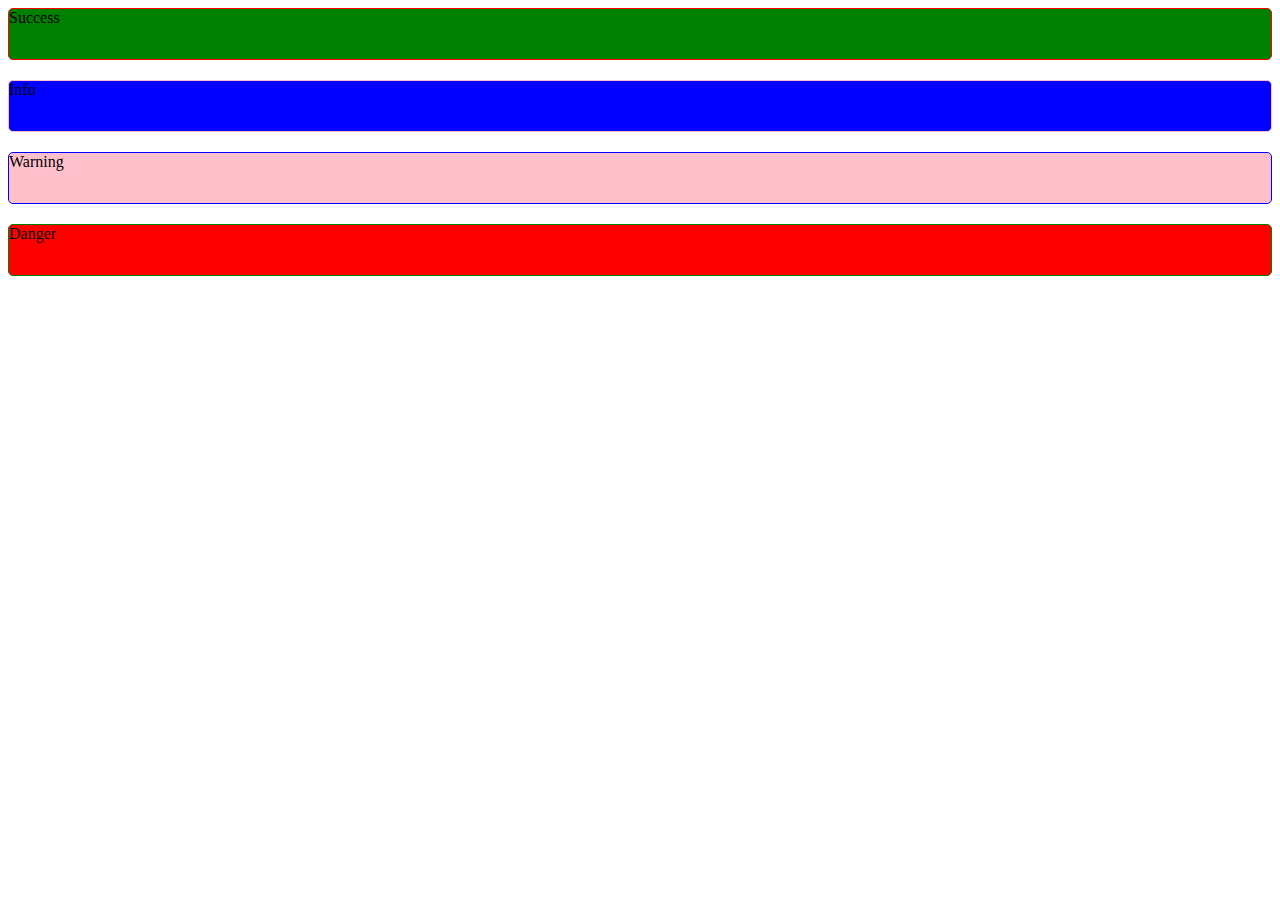
<file: demo1/index.html>
<!DOCTYPE html>
<html lang="en">
  <head>
    <meta charset="UTF-8" />
    <meta name="viewport" content="width=device-width, initial-scale=1.0" />
    <meta http-equiv="X-UA-Compatible" content="ie=edge" />
    <link rel="stylesheet" href="./stylesheets/demo1.css">
    <title>提示框</title>
  </head>
  <body>
    <div class="alert alert-success">Success</div>
    <div class="alert alert-info">Info</div>
    <div class="alert alert-warning">Warning</div>
    <div class="alert alert-danger">Danger</div>
  </body>
</html>
</file>
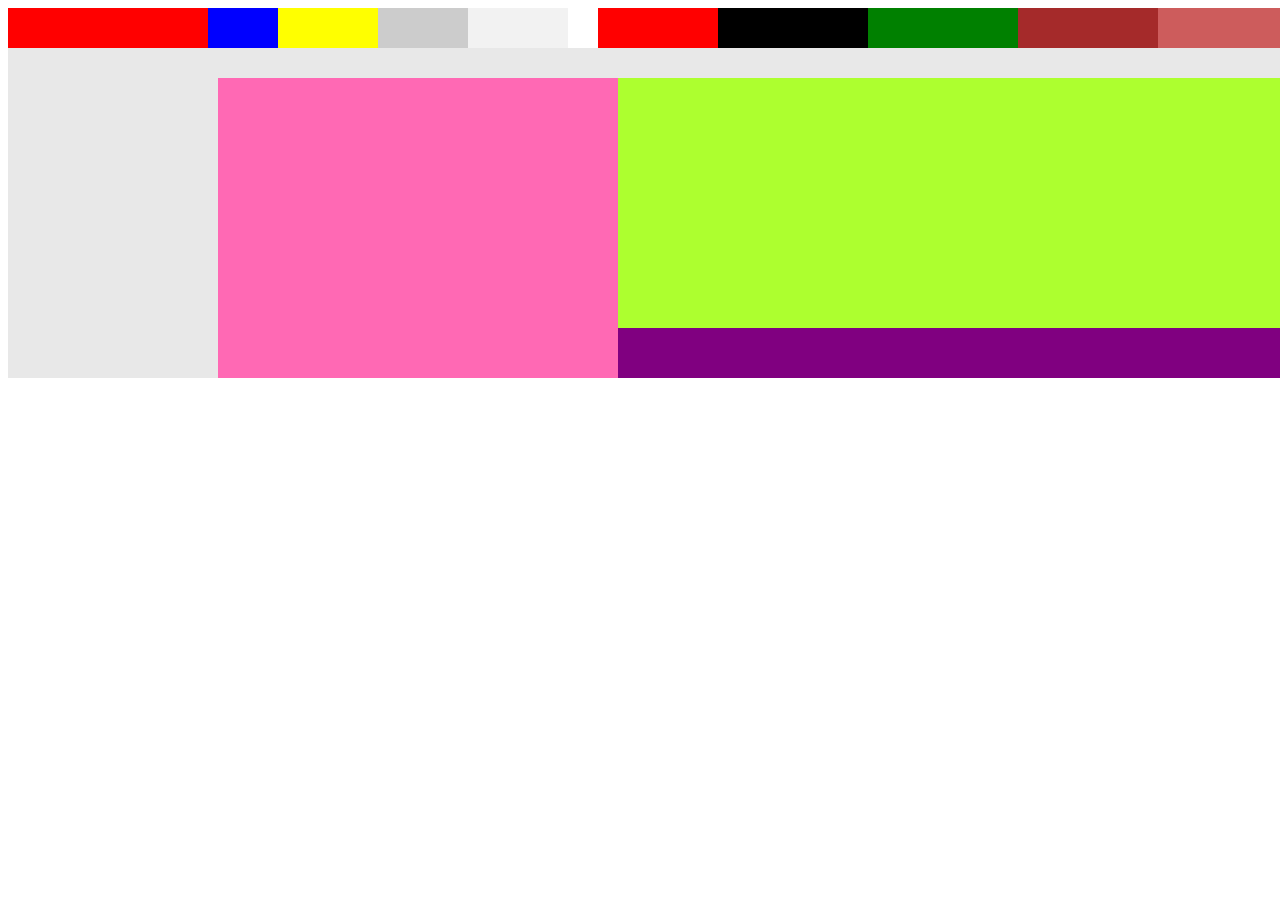
<file: div.html>
<!DOCTYPE html>
<html lang="en">
<head>
    <meta charset="UTF-8"/>
    <meta
            name="viewport"
            content="width=device-width, user-scalable=no, initial-scale=1.0, maximum-scale=1.0, minimum-scale=1.0"
    />
    <meta http-equiv="X-UA-Compatible" content="ie=edge"/>
    <title>div float</title>
    <style>
        body {
            width: 1820px;
        }

        .box div {
            height: 40px;
            float: left;
        }

        .box .r-box {
            float: right;
        }
    </style>
</head>
<body>
<div class="box">
    <div style=" width:200px; background-color:red"></div>
    <div style=" width:70px; background-color:blue"></div>
    <div style=" width:100px; background-color:yellow"></div>
    <div style=" width:90px; background-color:#ccc"></div>
    <div style=" width:100px; background-color:#f2f2f2"></div>
    <div style=" width:30px; background-color:#fff"></div>
    <div style=" width:120px; background-color:red"></div>
    <div style=" width:150px; background-color:black"></div>
    <div style=" width:150px; background-color:green"></div>
    <div style=" width:140px; background-color:brown"></div>
    <div style=" width:240px; background-color:indianred"></div>
    <div style=" width:180px; background-color:skyblue"></div>
    <div style=" width:250px; background-color:sandybrown"></div>
    <div style="width: 1820px;height:30px;background-color:#e8e8e8"></div>

    <div style="width: 1610px;">
        <div style=" width:210px; height:300px; background-color:#e8e8e8"></div>
        <div style=" width:400px; height:300px; background-color:hotpink"></div>
        <div style=" width:1000px; height:250px; background-color:greenyellow"></div>
        <div style=" width:1000px; height:50px; background-color:purple"></div>
    </div>
    <div style=" width:210px; height:300px; background-color:#e8e8e8;"></div>

</div>
</body>
</html>
</file>
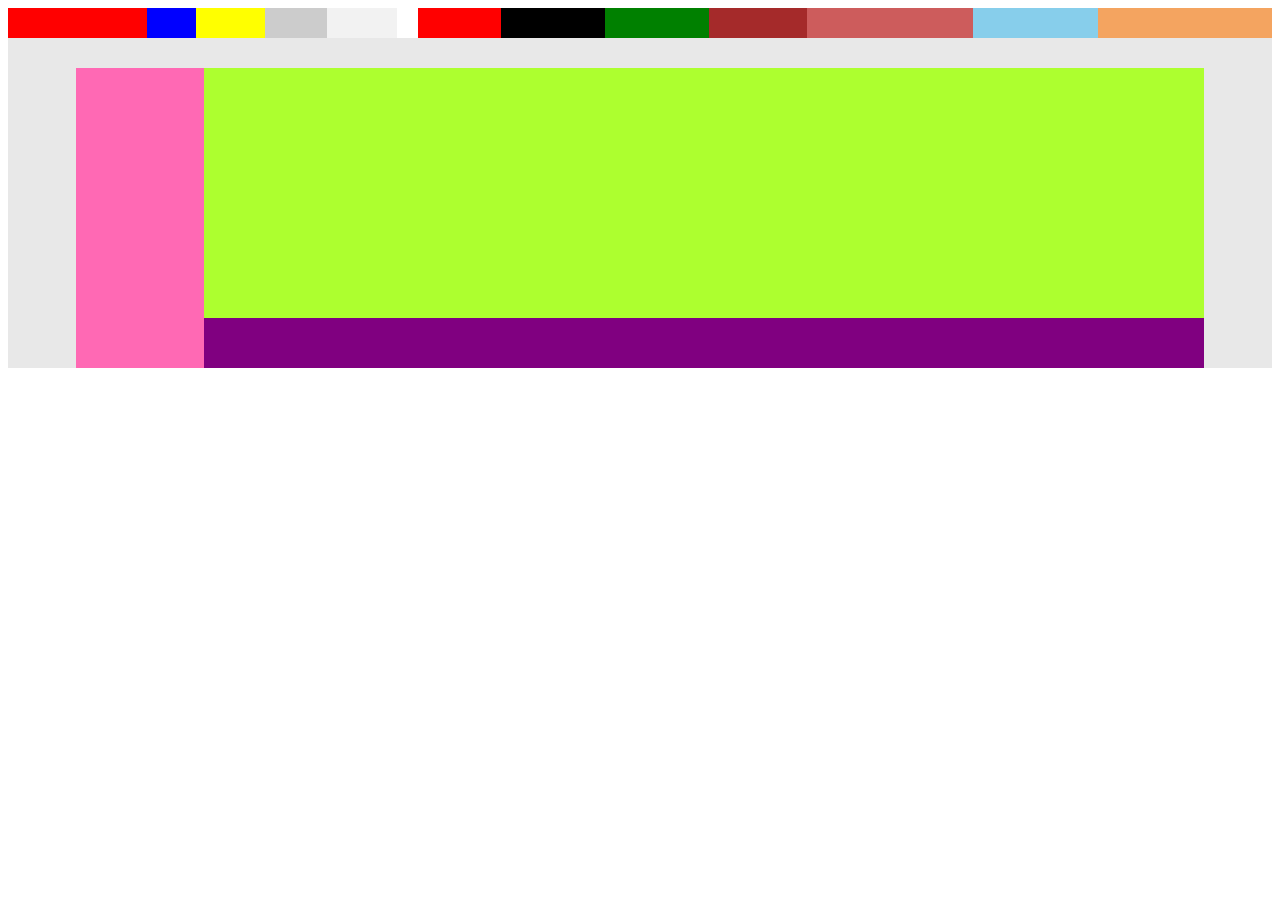
<file: flex.html>
<!DOCTYPE html>
<html lang="en">
<head>
    <meta charset="UTF-8">
    <title>flex</title>
    <style>
        .box1 {
            display: flex;
        }

        .box2 {
            display: flex;
        }

        .box3 {
            display: flex;
        }

        .box {
            margin: auto auto;
        }
    </style>
</head>
<body>
<div class="box">
    <div class="box1">
        <div style=" height:30px;width:200px;background-color:red"></div>
        <div style=" height:30px;width:70px;background-color:blue"></div>
        <div style=" height:30px;width:100px;background-color:yellow"></div>
        <div style=" height:30px;width:90px;background-color:#ccc"></div>
        <div style=" height:30px;width:100px;background-color:#f2f2f2"></div>
        <div style=" height:30px;width:30px;background-color:#fff"></div>
        <div style=" height:30px;width:120px;background-color:red"></div>
        <div style=" height:30px;width:150px;background-color:black"></div>
        <div style=" height:30px;width:150px;background-color:green"></div>
        <div style=" height:30px;width:140px;background-color:brown"></div>
        <div style=" height:30px;width:240px;background-color:indianred"></div>
        <div style=" height:30px;width:180px;background-color:skyblue"></div>
        <div style=" height:30px;width:250px;background-color:sandybrown"></div>
    </div>
    <div class="box3">
        <div style=" width:1820px; height:30px; background-color:#e8e8e8"></div>
    </div>
    <div class="box2">
        <div style=" width:210px; height:300px; background-color:#e8e8e8"></div>
        <div style=" width:400px; height:300px; background-color:hotpink"></div>
        <div style="position: relative">
            <div style=" width:1000px; height:250px; background-color:greenyellow"></div>
            <div style=" position:absolute;bottom:0px;left:0px; width:1000px; height:50px; background-color:purple"></div>
        </div>
        <div style=" width:210px; height:300px; background-color:#e8e8e8;"></div>
    </div>
</div>

</body>
</html>
</file>
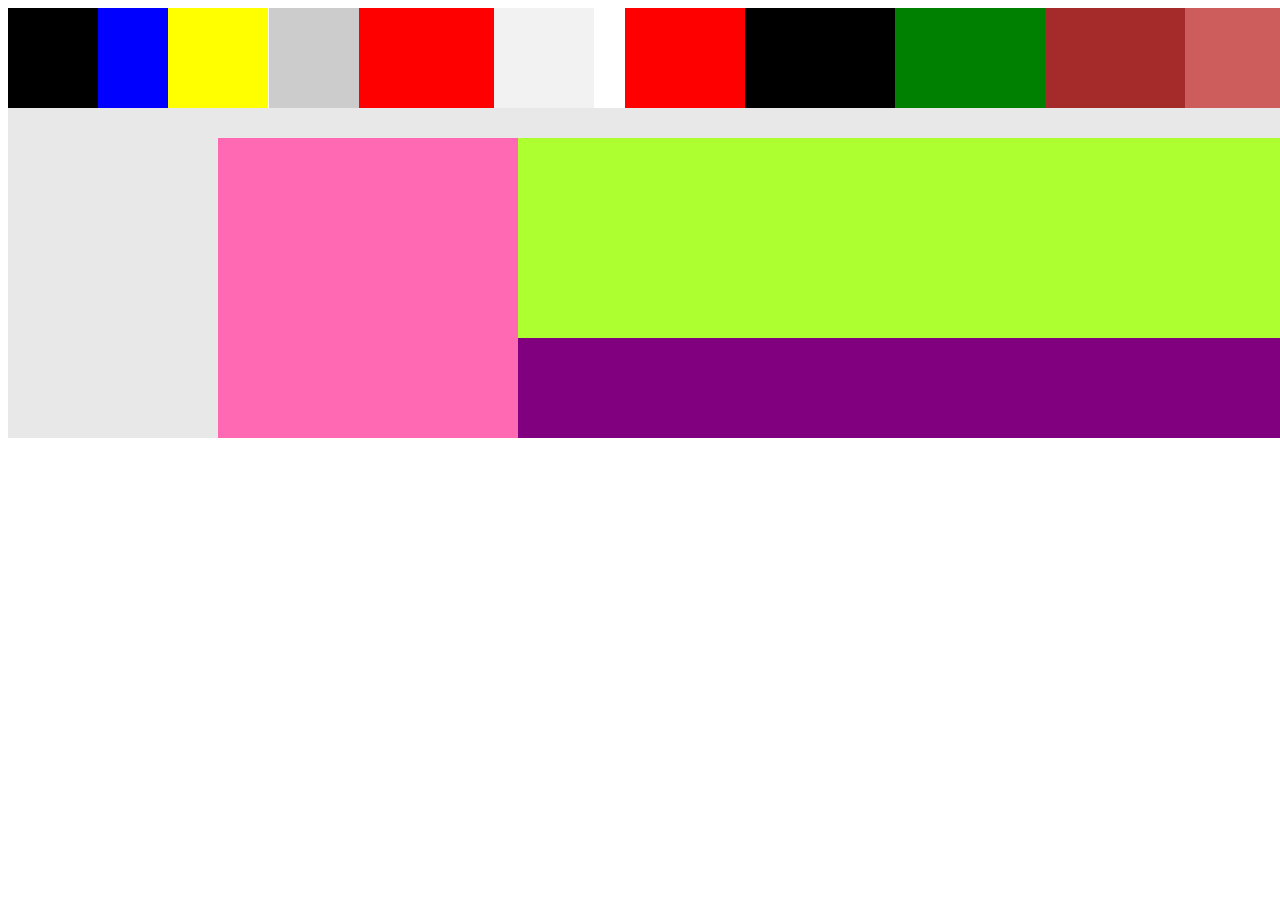
<file: position.html>
<!DOCTYPE html>
<html lang="en">
<head>
    <meta charset="UTF-8">
    <title>position</title>
    <style>
        .head {
            width: 1820px;
            height: 100px;
            position: relative;
        }

        .head div {
            height: 100px;
        }
    </style>
</head>

<body>
<div class="head">
    <div style="position:absolute; top:0px; left: 0px;width:90px; background-color:black"></div>
    <div style="position:absolute; top:0px; left: 90px;width:70px; background-color:blue"></div>
    <div style="position:absolute; top:0px; left: 160px;width:100px; background-color:yellow"></div>
    <div style="position:absolute; top:0px; left: 261px;width:90px; background-color:#ccc"></div>
    <div style="position:absolute; top:0px; left: 351px;width:200px; background-color:red"></div>
    <div style="position:absolute; top:0px; left: 486px;width:100px; background-color:#f2f2f2"></div>
    <div style="position:absolute; top:0px; left: 587px;width:30px; background-color:#fff"></div>
    <div style="position:absolute; top:0px; left: 617px;width:120px; background-color:red"></div>
    <div style="position:absolute; top:0px; left: 737px;width:150px; background-color:black"></div>
    <div style="position:absolute; top:0px; left: 887px;width:150px; background-color:green"></div>
    <div style="position:absolute; top:0px; left: 1037px;width:140px; background-color:brown"></div>
    <div style="position:absolute; top:0px; left: 1177px;width:240px; background-color:indianred"></div>
    <div style="position:absolute; top:0px; left: 1357px;width:180px; background-color:skyblue"></div>
    <div style="position:absolute; top:0px; left: 1537px;width:292px; background-color:sandybrown"></div>
    <div style="position:absolute; top:100px; left:0px;width:1829px;height:30px;background-color:#e8e8e8"></div>
    <div style="position:absolute; top:130px; left:0px;width:210px;height:300px;background-color:#e8e8e8"></div>
    <div style="position:absolute; top:130px; left:210px;width:300px;height:300px;background-color:hotpink"></div>
    <div style="position:absolute; top:130px; left:510px;width:1000px;height:200px;background-color:greenyellow"></div>
    <div style="position:absolute; top:330px; left:510px;width:1000px;height:100px;background-color:purple"></div>
    <div style="position:absolute; top:130px; right:0px;width:310px;height:300px;background-color:#e8e8e8"></div>
</div>
</body>
</html>
</file>
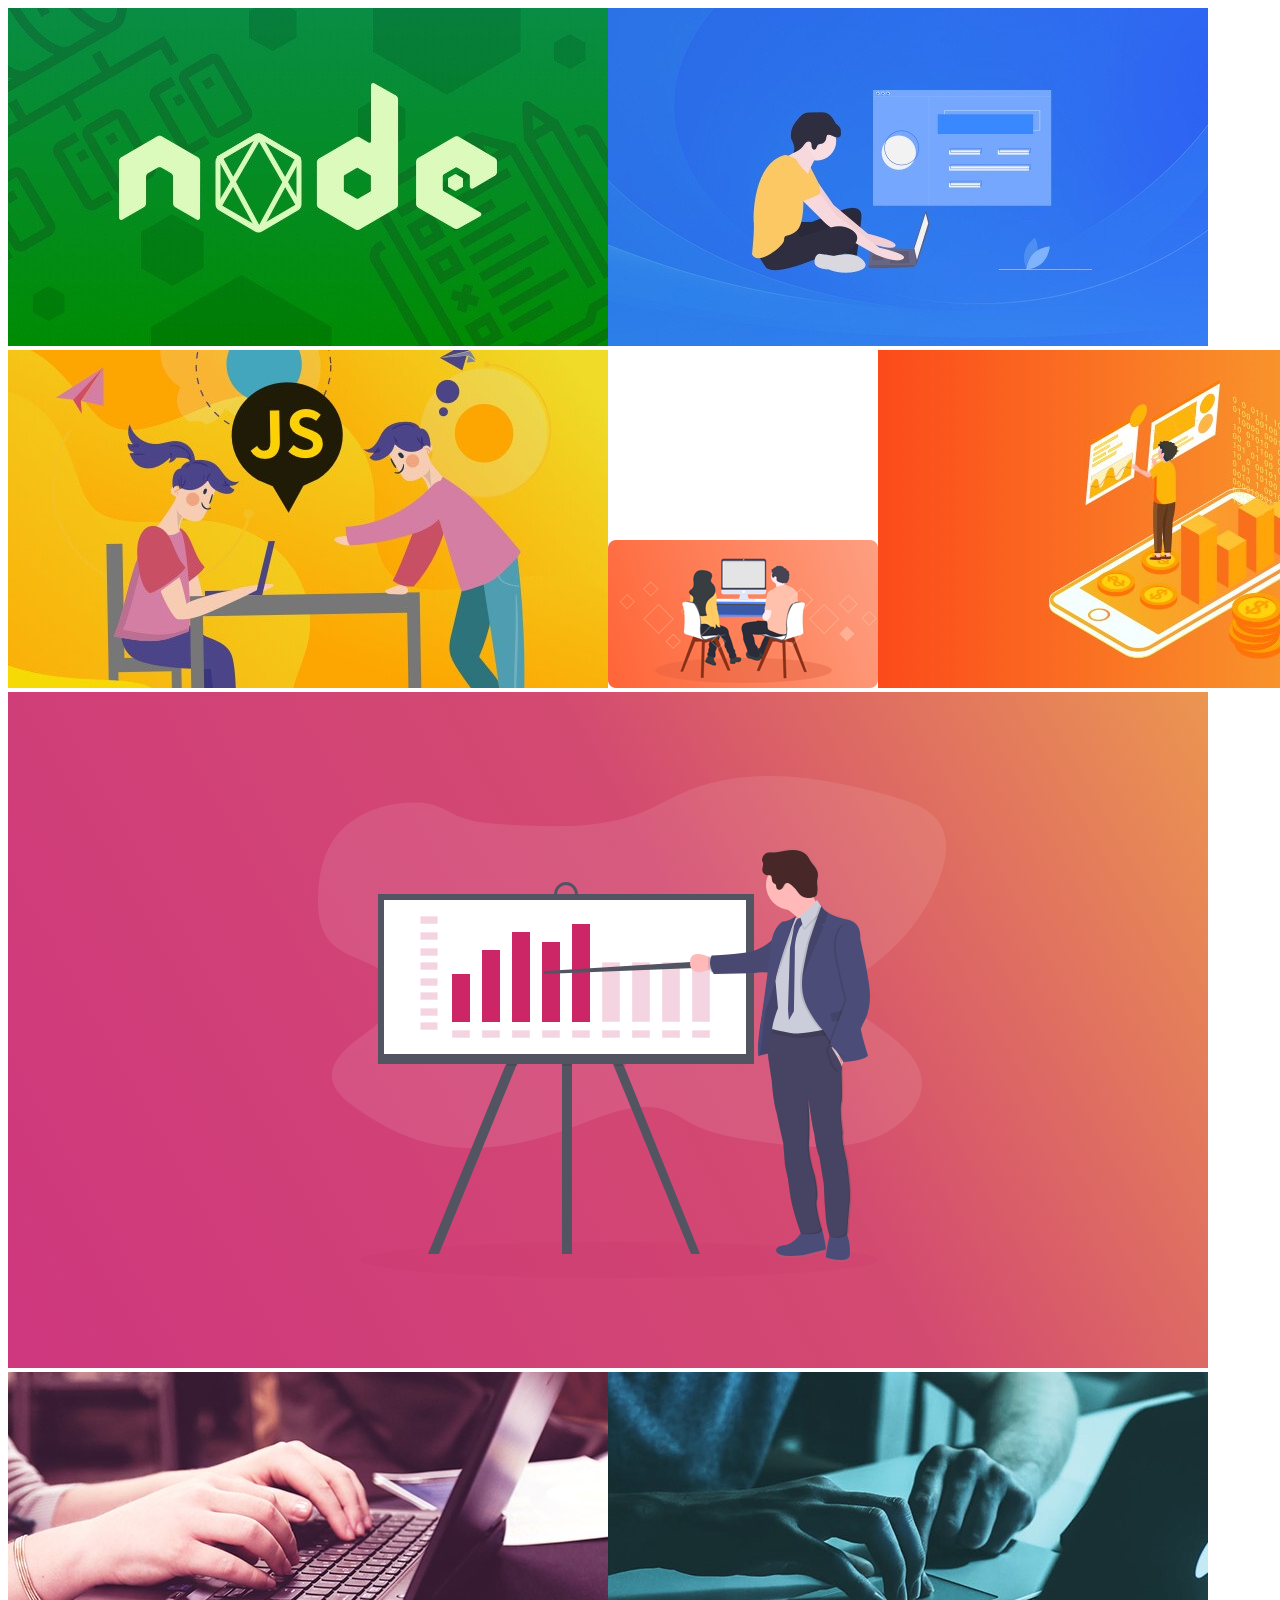
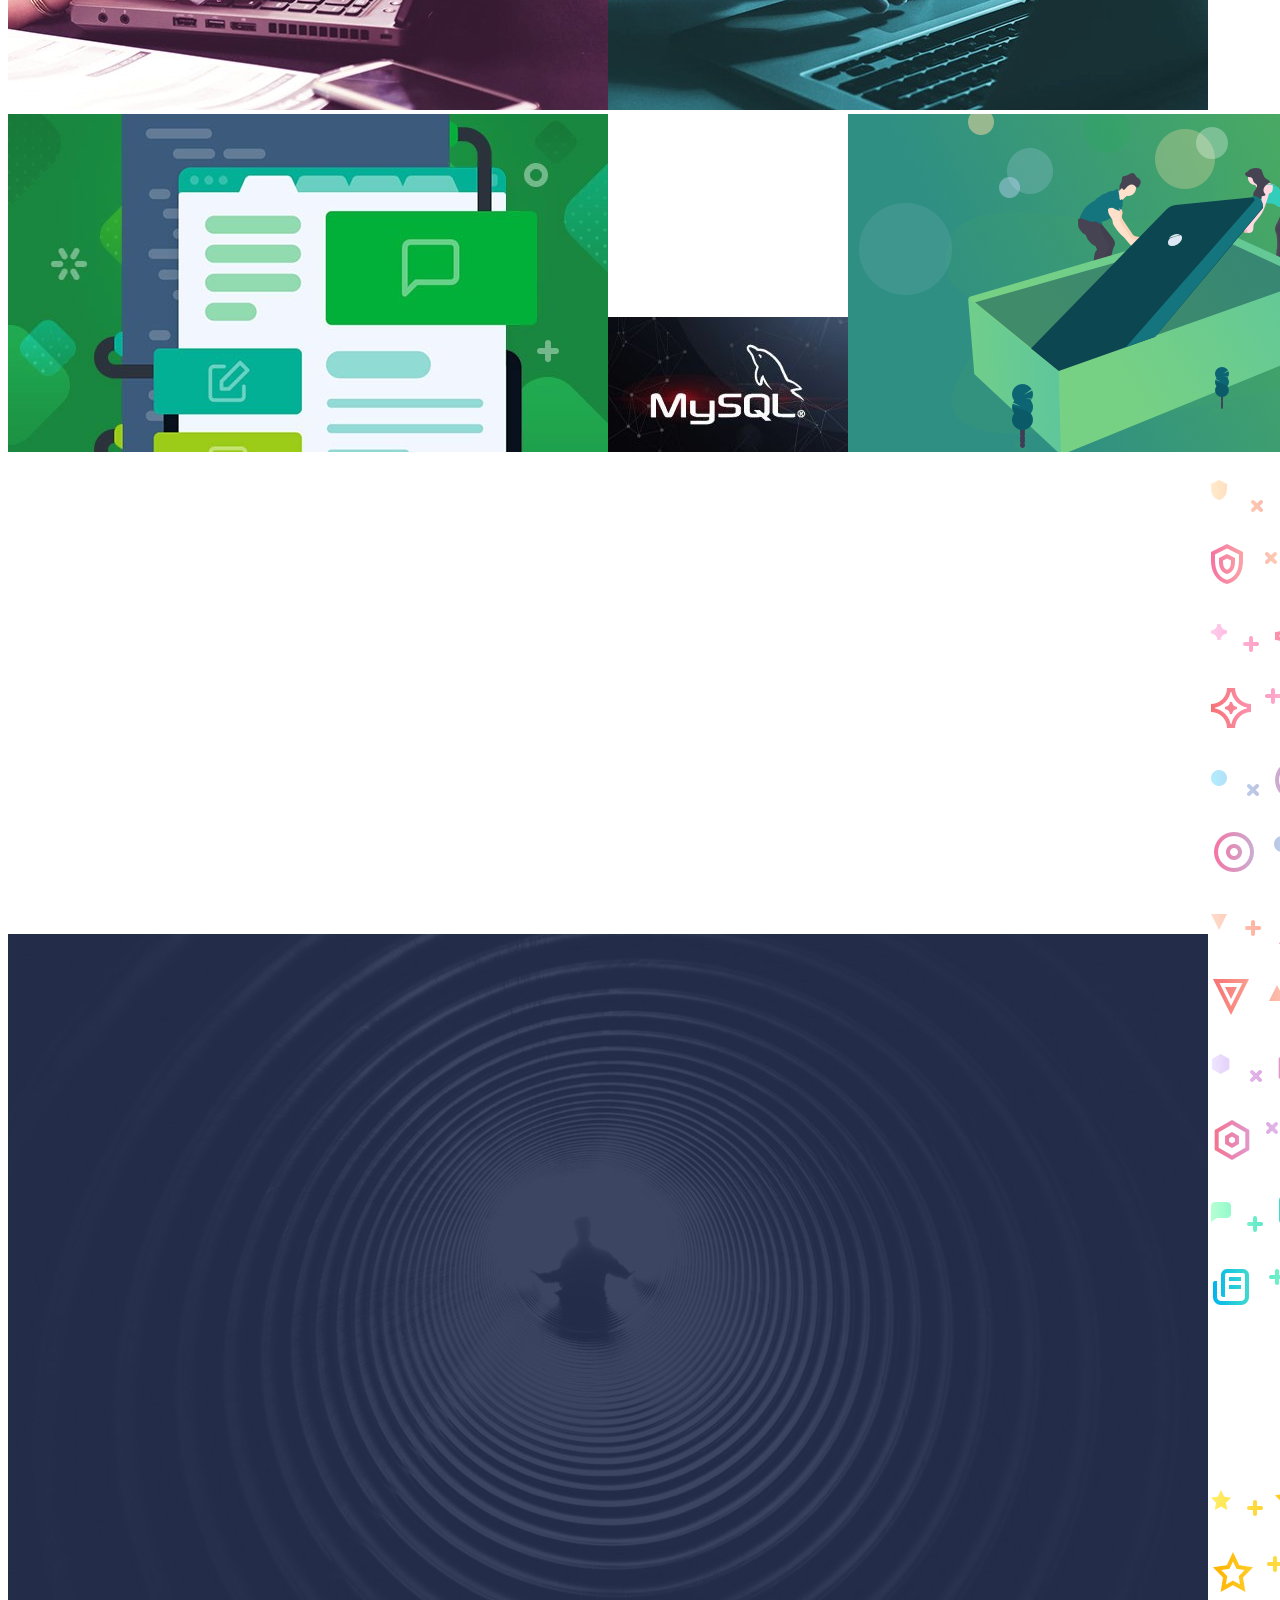
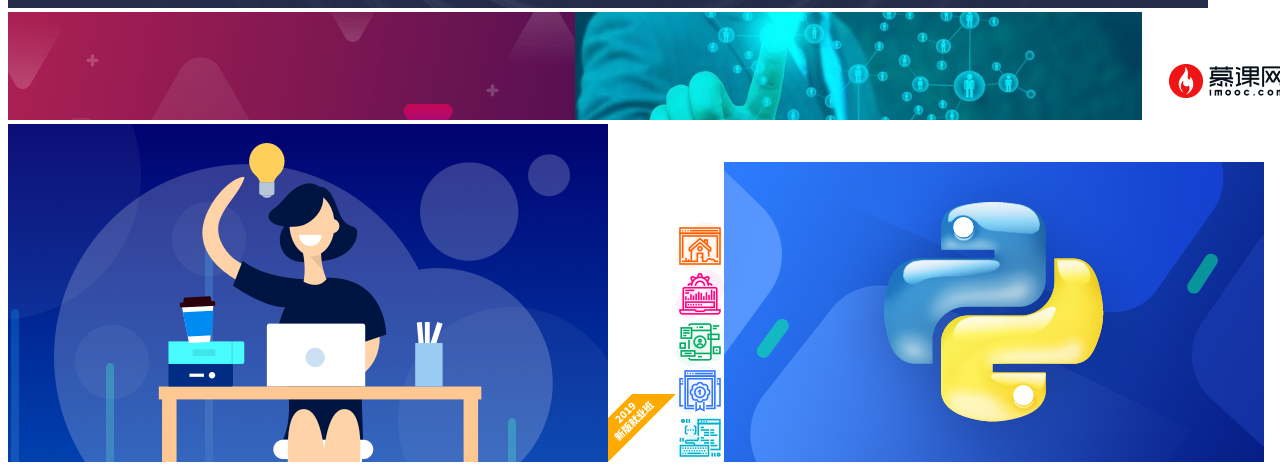
<file: pubuliu.html>
<!DOCTYPE html>
<html lang="en">
  <head>
    <meta charset="UTF-8" />
    <meta name="viewport" content="width=device-width, initial-scale=1.0" />
    <meta http-equiv="X-UA-Compatible" content="ie=edge" />
    <title>瀑布流</title>
    <style>
      .box {
        width: 1600px;
        margin: 0 auto;
      }
    </style>
  </head>
  <body>
    <div class="box"></div>
  </body>
  <script>
    var box = document.querySelector('.box')
    var imglist = []
    console.log(box)
    function initimg(i) {
      let img = document.createElement('img')
      img.src = './images/' + i + '.jpg'
      imglist.push(img)
      box.appendChild(img)
    }
    for (var i = 1; i <= 20; i++) {
      initimg(i)
    }
    console.log(imglist)
  </script>
</html>
</file>
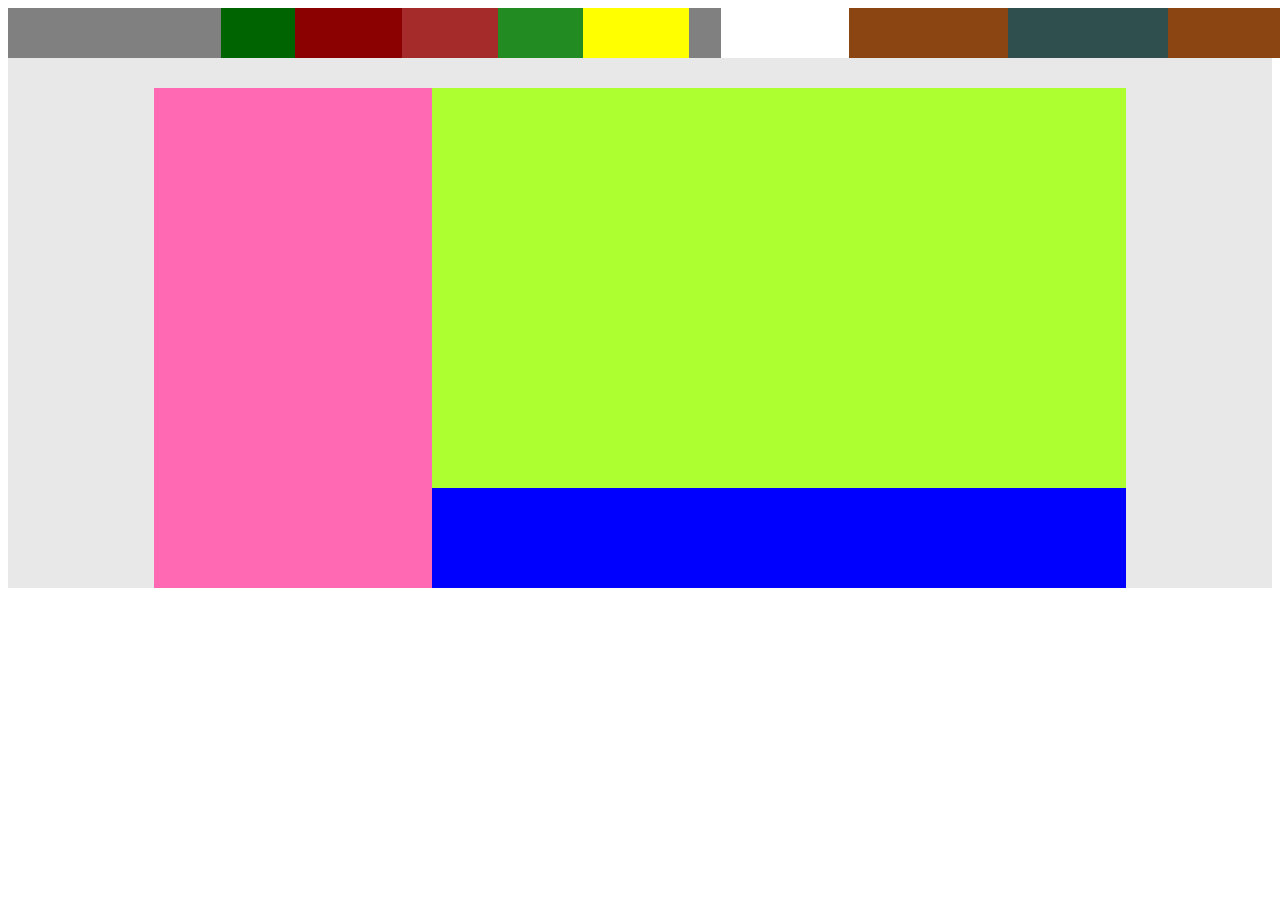
<file: table.html>
<!DOCTYPE html>
<html lang="en">
<head>
    <meta charset="UTF-8"/>
    <meta
            name="viewport"
            content="width=device-width, user-scalable=no, initial-scale=1.0, maximum-scale=1.0, minimum-scal100e=1.0"
    />
    <meta http-equiv="X-UA-Compatible" content="ie=edge"/>
    <title>table</title>
</head>
<body>
<table cellpadding="0" cellspacing="0" width="1820">
    <tr>
        <td style=" background-color: grey" width="200" height="50px"></td>
        <td
                style=" background-color: darkgreen"
                width="70px"
                height="50px"
        ></td>
        <td style=" background-color: darkred" width="100px" height="50px"></td>
        <td style=" background-color: brown" width="90px" height="50px"></td>
        <td
                style=" background-color: forestgreen"
                width="80px"
                height="50px"
        ></td>
        <td style=" background-color: yellow" width="100px" height="50px"></td>
        <td style=" background-color: grey" width="30px" height="50px"></td>
        <td style=" background-color: white" width="120px" height="50px"></td>
        <td
                style=" background-color: saddlebrown"
                width="150px"
                height="50px"
        ></td>
        <td
                style=" background-color: darkslategrey"
                width="150px"
                height="50px"
        ></td>
        <td
                style=" background-color: saddlebrown"
                width="140px"
                height="50px"
        ></td>
        <td style=" background-color: sienna" width="130px" height="50px"></td>
        <td
                style=" background-color:indianred"
                width="200px"
                height="50px"
        ></td>
        <td style=" background-color: bisque" width="150" height="50px"></td>
    </tr>
</table>

<table cellspacing="0" cellpadding="0">
    <tr>
        <td width="210" height="30" bgcolor="#e8e8e8"></td>
        <td width="400" height="30" bgcolor="#e8e8e8"></td>
        <td width="1000" height="30" bgcolor="#e8e8e8"></td>
        <td width="210" height="30" bgcolor="#e8e8e8"></td>
    </tr>
    <tr>
        <td width="210px" height="400" bgcolor="#e8e8e8"></td>
        <td width="400px" height="400" bgcolor="#ff69b4"></td>
        <td width="1000px" height="400" bgcolor="#adff2f"></td>
        <td width="210px" height="400" bgcolor="#e8e8e8"></td>
    </tr>
    <tr>
        <td width="210px" height="100" bgcolor="#e8e8e8"></td>
        <td width="400px" height="100" bgcolor="#ff69b4"></td>
        <td width="1000px" height="100" bgcolor="blue"></td>
        <td width="210px" height="100" bgcolor="#e8e8e8"></td>
    </tr>
</table>
</body>
</html>
</file>
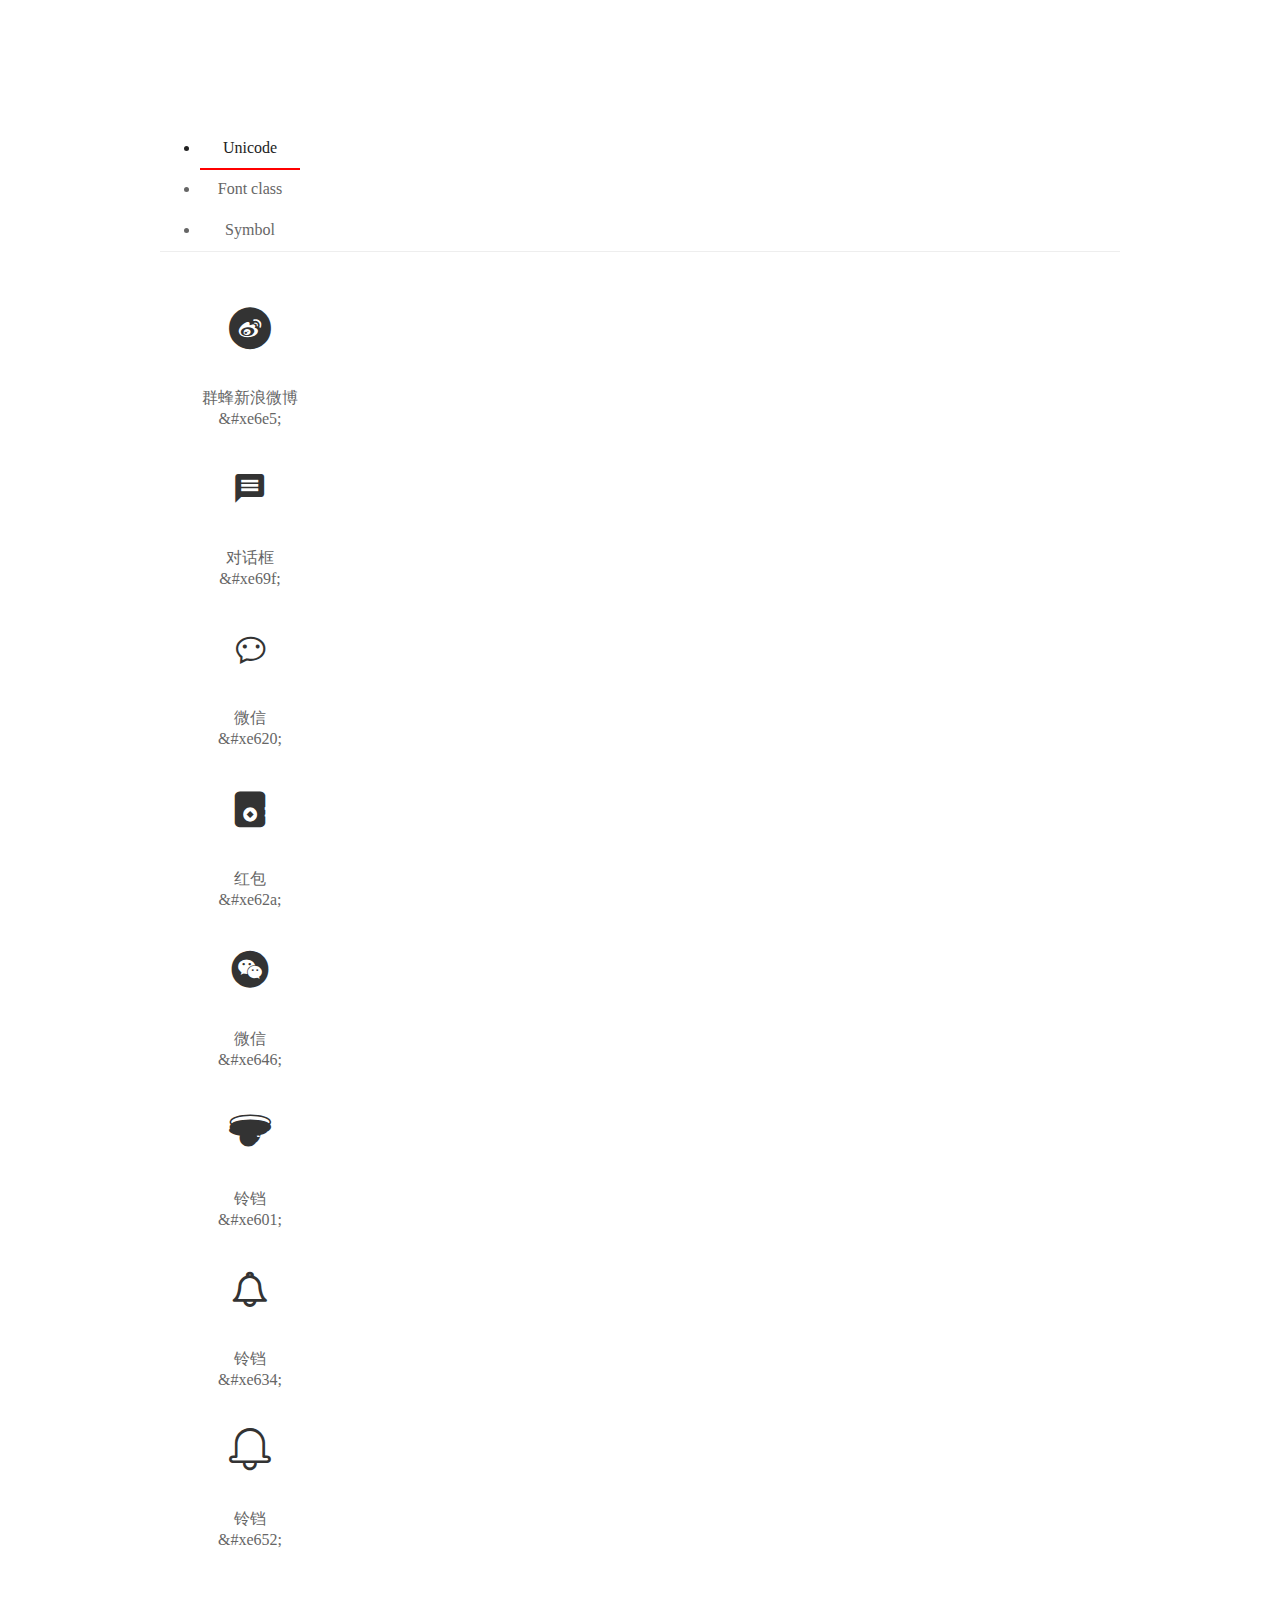
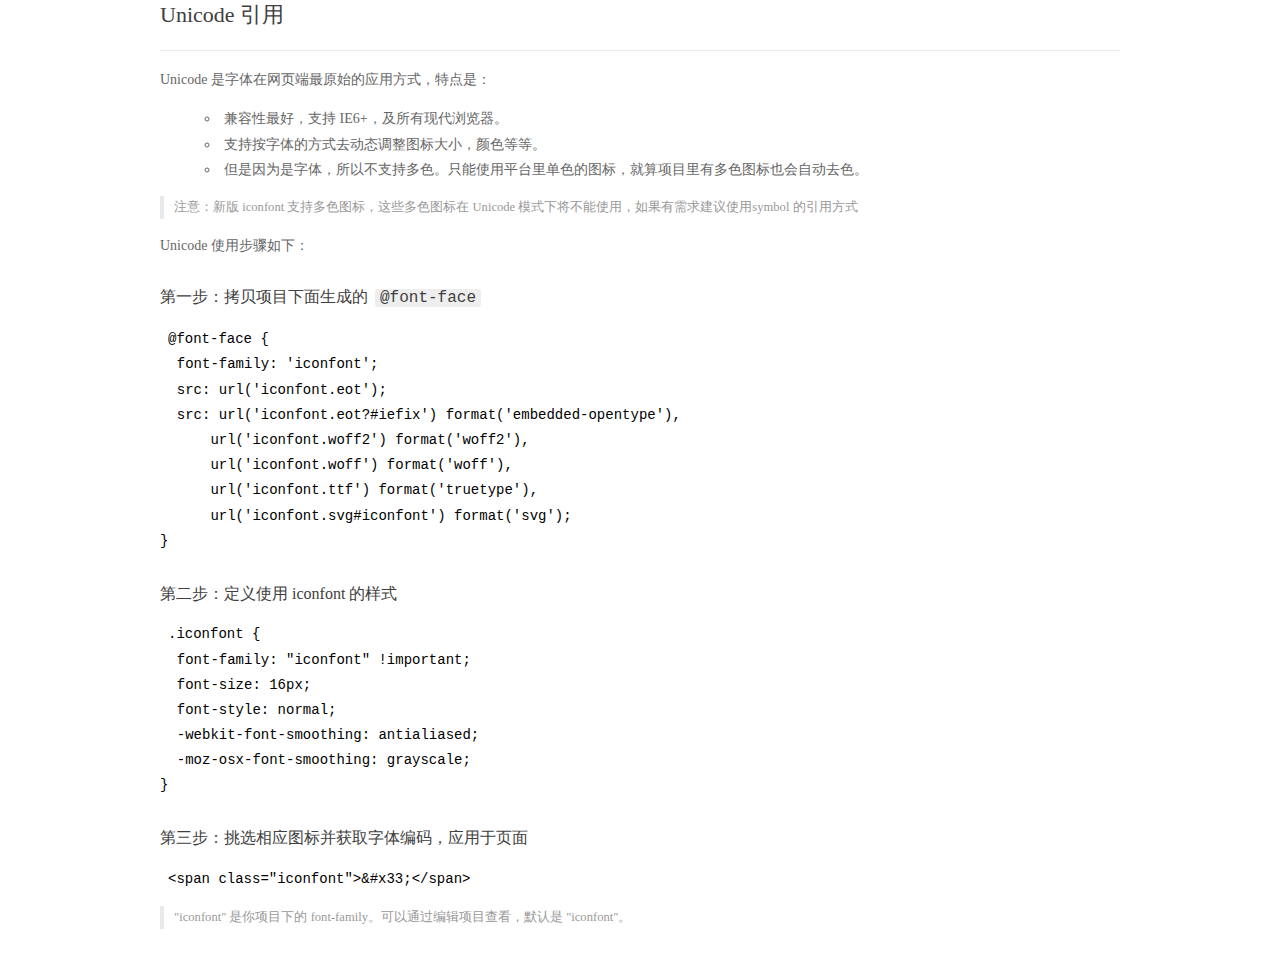
<file: font/demo_index.html>
<!DOCTYPE html>
<html>
<head>
  <meta charset="utf-8"/>
  <title>IconFont Demo</title>
  <link rel="shortcut icon" href="https://gtms04.alicdn.com/tps/i4/TB1_oz6GVXXXXaFXpXXJDFnIXXX-64-64.ico" type="image/x-icon"/>
  <link rel="stylesheet" href="https://g.alicdn.com/thx/cube/1.3.2/cube.min.css">
  <link rel="stylesheet" href="demo.css">
  <link rel="stylesheet" href="iconfont.css">
  <script src="iconfont.js"></script>
  <!-- jQuery -->
  <script src="https://a1.alicdn.com/oss/uploads/2018/12/26/7bfddb60-08e8-11e9-9b04-53e73bb6408b.js"></script>
  <!-- 代码高亮 -->
  <script src="https://a1.alicdn.com/oss/uploads/2018/12/26/a3f714d0-08e6-11e9-8a15-ebf944d7534c.js"></script>
</head>
<body>
  <div class="main">
    <h1 class="logo"><a href="https://www.iconfont.cn/" title="iconfont 首页" target="_blank">&#xe86b;</a></h1>
    <div class="nav-tabs">
      <ul id="tabs" class="dib-box">
        <li class="dib active"><span>Unicode</span></li>
        <li class="dib"><span>Font class</span></li>
        <li class="dib"><span>Symbol</span></li>
      </ul>
      
    </div>
    <div class="tab-container">
      <div class="content unicode" style="display: block;">
          <ul class="icon_lists dib-box">
          
            <li class="dib">
              <span class="icon iconfont">&#xe6e5;</span>
                <div class="name">群蜂新浪微博</div>
                <div class="code-name">&amp;#xe6e5;</div>
              </li>
          
            <li class="dib">
              <span class="icon iconfont">&#xe69f;</span>
                <div class="name">对话框</div>
                <div class="code-name">&amp;#xe69f;</div>
              </li>
          
            <li class="dib">
              <span class="icon iconfont">&#xe620;</span>
                <div class="name">微信</div>
                <div class="code-name">&amp;#xe620;</div>
              </li>
          
            <li class="dib">
              <span class="icon iconfont">&#xe62a;</span>
                <div class="name">红包</div>
                <div class="code-name">&amp;#xe62a;</div>
              </li>
          
            <li class="dib">
              <span class="icon iconfont">&#xe646;</span>
                <div class="name">微信</div>
                <div class="code-name">&amp;#xe646;</div>
              </li>
          
            <li class="dib">
              <span class="icon iconfont">&#xe601;</span>
                <div class="name">铃铛</div>
                <div class="code-name">&amp;#xe601;</div>
              </li>
          
            <li class="dib">
              <span class="icon iconfont">&#xe634;</span>
                <div class="name">铃铛</div>
                <div class="code-name">&amp;#xe634;</div>
              </li>
          
            <li class="dib">
              <span class="icon iconfont">&#xe652;</span>
                <div class="name">铃铛</div>
                <div class="code-name">&amp;#xe652;</div>
              </li>
          
          </ul>
          <div class="article markdown">
          <h2 id="unicode-">Unicode 引用</h2>
          <hr>

          <p>Unicode 是字体在网页端最原始的应用方式，特点是：</p>
          <ul>
            <li>兼容性最好，支持 IE6+，及所有现代浏览器。</li>
            <li>支持按字体的方式去动态调整图标大小，颜色等等。</li>
            <li>但是因为是字体，所以不支持多色。只能使用平台里单色的图标，就算项目里有多色图标也会自动去色。</li>
          </ul>
          <blockquote>
            <p>注意：新版 iconfont 支持多色图标，这些多色图标在 Unicode 模式下将不能使用，如果有需求建议使用symbol 的引用方式</p>
          </blockquote>
          <p>Unicode 使用步骤如下：</p>
          <h3 id="-font-face">第一步：拷贝项目下面生成的 <code>@font-face</code></h3>
<pre><code class="language-css"
>@font-face {
  font-family: 'iconfont';
  src: url('iconfont.eot');
  src: url('iconfont.eot?#iefix') format('embedded-opentype'),
      url('iconfont.woff2') format('woff2'),
      url('iconfont.woff') format('woff'),
      url('iconfont.ttf') format('truetype'),
      url('iconfont.svg#iconfont') format('svg');
}
</code></pre>
          <h3 id="-iconfont-">第二步：定义使用 iconfont 的样式</h3>
<pre><code class="language-css"
>.iconfont {
  font-family: "iconfont" !important;
  font-size: 16px;
  font-style: normal;
  -webkit-font-smoothing: antialiased;
  -moz-osx-font-smoothing: grayscale;
}
</code></pre>
          <h3 id="-">第三步：挑选相应图标并获取字体编码，应用于页面</h3>
<pre>
<code class="language-html"
>&lt;span class="iconfont"&gt;&amp;#x33;&lt;/span&gt;
</code></pre>
          <blockquote>
            <p>"iconfont" 是你项目下的 font-family。可以通过编辑项目查看，默认是 "iconfont"。</p>
          </blockquote>
          </div>
      </div>
      <div class="content font-class">
        <ul class="icon_lists dib-box">
          
          <li class="dib">
            <span class="icon iconfont icon-qunfengxinlangweibo"></span>
            <div class="name">
              群蜂新浪微博
            </div>
            <div class="code-name">.icon-qunfengxinlangweibo
            </div>
          </li>
          
          <li class="dib">
            <span class="icon iconfont icon-ai42"></span>
            <div class="name">
              对话框
            </div>
            <div class="code-name">.icon-ai42
            </div>
          </li>
          
          <li class="dib">
            <span class="icon iconfont icon-icon-"></span>
            <div class="name">
              微信
            </div>
            <div class="code-name">.icon-icon-
            </div>
          </li>
          
          <li class="dib">
            <span class="icon iconfont icon-hongbao"></span>
            <div class="name">
              红包
            </div>
            <div class="code-name">.icon-hongbao
            </div>
          </li>
          
          <li class="dib">
            <span class="icon iconfont icon-weixin"></span>
            <div class="name">
              微信
            </div>
            <div class="code-name">.icon-weixin
            </div>
          </li>
          
          <li class="dib">
            <span class="icon iconfont icon-lingdang"></span>
            <div class="name">
              铃铛
            </div>
            <div class="code-name">.icon-lingdang
            </div>
          </li>
          
          <li class="dib">
            <span class="icon iconfont icon-lingdang1"></span>
            <div class="name">
              铃铛
            </div>
            <div class="code-name">.icon-lingdang1
            </div>
          </li>
          
          <li class="dib">
            <span class="icon iconfont icon-lingdang2"></span>
            <div class="name">
              铃铛
            </div>
            <div class="code-name">.icon-lingdang2
            </div>
          </li>
          
        </ul>
        <div class="article markdown">
        <h2 id="font-class-">font-class 引用</h2>
        <hr>

        <p>font-class 是 Unicode 使用方式的一种变种，主要是解决 Unicode 书写不直观，语意不明确的问题。</p>
        <p>与 Unicode 使用方式相比，具有如下特点：</p>
        <ul>
          <li>兼容性良好，支持 IE8+，及所有现代浏览器。</li>
          <li>相比于 Unicode 语意明确，书写更直观。可以很容易分辨这个 icon 是什么。</li>
          <li>因为使用 class 来定义图标，所以当要替换图标时，只需要修改 class 里面的 Unicode 引用。</li>
          <li>不过因为本质上还是使用的字体，所以多色图标还是不支持的。</li>
        </ul>
        <p>使用步骤如下：</p>
        <h3 id="-fontclass-">第一步：引入项目下面生成的 fontclass 代码：</h3>
<pre><code class="language-html">&lt;link rel="stylesheet" href="./iconfont.css"&gt;
</code></pre>
        <h3 id="-">第二步：挑选相应图标并获取类名，应用于页面：</h3>
<pre><code class="language-html">&lt;span class="iconfont icon-xxx"&gt;&lt;/span&gt;
</code></pre>
        <blockquote>
          <p>"
            iconfont" 是你项目下的 font-family。可以通过编辑项目查看，默认是 "iconfont"。</p>
        </blockquote>
      </div>
      </div>
      <div class="content symbol">
          <ul class="icon_lists dib-box">
          
            <li class="dib">
                <svg class="icon svg-icon" aria-hidden="true">
                  <use xlink:href="#icon-qunfengxinlangweibo"></use>
                </svg>
                <div class="name">群蜂新浪微博</div>
                <div class="code-name">#icon-qunfengxinlangweibo</div>
            </li>
          
            <li class="dib">
                <svg class="icon svg-icon" aria-hidden="true">
                  <use xlink:href="#icon-ai42"></use>
                </svg>
                <div class="name">对话框</div>
                <div class="code-name">#icon-ai42</div>
            </li>
          
            <li class="dib">
                <svg class="icon svg-icon" aria-hidden="true">
                  <use xlink:href="#icon-icon-"></use>
                </svg>
                <div class="name">微信</div>
                <div class="code-name">#icon-icon-</div>
            </li>
          
            <li class="dib">
                <svg class="icon svg-icon" aria-hidden="true">
                  <use xlink:href="#icon-hongbao"></use>
                </svg>
                <div class="name">红包</div>
                <div class="code-name">#icon-hongbao</div>
            </li>
          
            <li class="dib">
                <svg class="icon svg-icon" aria-hidden="true">
                  <use xlink:href="#icon-weixin"></use>
                </svg>
                <div class="name">微信</div>
                <div class="code-name">#icon-weixin</div>
            </li>
          
            <li class="dib">
                <svg class="icon svg-icon" aria-hidden="true">
                  <use xlink:href="#icon-lingdang"></use>
                </svg>
                <div class="name">铃铛</div>
                <div class="code-name">#icon-lingdang</div>
            </li>
          
            <li class="dib">
                <svg class="icon svg-icon" aria-hidden="true">
                  <use xlink:href="#icon-lingdang1"></use>
                </svg>
                <div class="name">铃铛</div>
                <div class="code-name">#icon-lingdang1</div>
            </li>
          
            <li class="dib">
                <svg class="icon svg-icon" aria-hidden="true">
                  <use xlink:href="#icon-lingdang2"></use>
                </svg>
                <div class="name">铃铛</div>
                <div class="code-name">#icon-lingdang2</div>
            </li>
          
          </ul>
          <div class="article markdown">
          <h2 id="symbol-">Symbol 引用</h2>
          <hr>

          <p>这是一种全新的使用方式，应该说这才是未来的主流，也是平台目前推荐的用法。相关介绍可以参考这篇<a href="">文章</a>
            这种用法其实是做了一个 SVG 的集合，与另外两种相比具有如下特点：</p>
          <ul>
            <li>支持多色图标了，不再受单色限制。</li>
            <li>通过一些技巧，支持像字体那样，通过 <code>font-size</code>, <code>color</code> 来调整样式。</li>
            <li>兼容性较差，支持 IE9+，及现代浏览器。</li>
            <li>浏览器渲染 SVG 的性能一般，还不如 png。</li>
          </ul>
          <p>使用步骤如下：</p>
          <h3 id="-symbol-">第一步：引入项目下面生成的 symbol 代码：</h3>
<pre><code class="language-html">&lt;script src="./iconfont.js"&gt;&lt;/script&gt;
</code></pre>
          <h3 id="-css-">第二步：加入通用 CSS 代码（引入一次就行）：</h3>
<pre><code class="language-html">&lt;style&gt;
.icon {
  width: 1em;
  height: 1em;
  vertical-align: -0.15em;
  fill: currentColor;
  overflow: hidden;
}
&lt;/style&gt;
</code></pre>
          <h3 id="-">第三步：挑选相应图标并获取类名，应用于页面：</h3>
<pre><code class="language-html">&lt;svg class="icon" aria-hidden="true"&gt;
  &lt;use xlink:href="#icon-xxx"&gt;&lt;/use&gt;
&lt;/svg&gt;
</code></pre>
          </div>
      </div>

    </div>
  </div>
  <script>
  $(document).ready(function () {
      $('.tab-container .content:first').show()

      $('#tabs li').click(function (e) {
        var tabContent = $('.tab-container .content')
        var index = $(this).index()

        if ($(this).hasClass('active')) {
          return
        } else {
          $('#tabs li').removeClass('active')
          $(this).addClass('active')

          tabContent.hide().eq(index).fadeIn()
        }
      })
    })
  </script>
</body>
</html>
</file>
<file: demo1/stylesheets/demo1.css>
/* line 10, ../sass/demo1.scss */
.alert {
  border-radius: 5px;
  margin: 0 auto;
  margin-bottom: 20px;
  height: 50px;
  border: 1px solid transparent;
}

/* line 18, ../sass/demo1.scss */
.alert-success {
  background-color: green;
  border: 1px solid red;
}

/* line 22, ../sass/demo1.scss */
.alert-info {
  background-color: blue;
  border: 1px solid pink;
}

/* line 27, ../sass/demo1.scss */
.alert-warning {
  background-color: pink;
  border: 1px solid blue;
}

/* line 32, ../sass/demo1.scss */
.alert-danger {
  background-color: red;
  border: 1px solid green;
}
</file>
<file: font/demo.css>
/* Logo 字体 */
@font-face {
  font-family: "iconfont logo";
  src: url('https://at.alicdn.com/t/font_985780_km7mi63cihi.eot?t=1545807318834');
  src: url('https://at.alicdn.com/t/font_985780_km7mi63cihi.eot?t=1545807318834#iefix') format('embedded-opentype'),
    url('https://at.alicdn.com/t/font_985780_km7mi63cihi.woff?t=1545807318834') format('woff'),
    url('https://at.alicdn.com/t/font_985780_km7mi63cihi.ttf?t=1545807318834') format('truetype'),
    url('https://at.alicdn.com/t/font_985780_km7mi63cihi.svg?t=1545807318834#iconfont') format('svg');
}

.logo {
  font-family: "iconfont logo";
  font-size: 160px;
  font-style: normal;
  -webkit-font-smoothing: antialiased;
  -moz-osx-font-smoothing: grayscale;
}

/* tabs */
.nav-tabs {
  position: relative;
}

.nav-tabs .nav-more {
  position: absolute;
  right: 0;
  bottom: 0;
  height: 42px;
  line-height: 42px;
  color: #666;
}

#tabs {
  border-bottom: 1px solid #eee;
}

#tabs li {
  cursor: pointer;
  width: 100px;
  height: 40px;
  line-height: 40px;
  text-align: center;
  font-size: 16px;
  border-bottom: 2px solid transparent;
  position: relative;
  z-index: 1;
  margin-bottom: -1px;
  color: #666;
}


#tabs .active {
  border-bottom-color: #f00;
  color: #222;
}

.tab-container .content {
  display: none;
}

/* 页面布局 */
.main {
  padding: 30px 100px;
  width: 960px;
  margin: 0 auto;
}

.main .logo {
  color: #333;
  text-align: left;
  margin-bottom: 30px;
  line-height: 1;
  height: 110px;
  margin-top: -50px;
  overflow: hidden;
  *zoom: 1;
}

.main .logo a {
  font-size: 160px;
  color: #333;
}

.helps {
  margin-top: 40px;
}

.helps pre {
  padding: 20px;
  margin: 10px 0;
  border: solid 1px #e7e1cd;
  background-color: #fffdef;
  overflow: auto;
}

.icon_lists {
  width: 100% !important;
  overflow: hidden;
  *zoom: 1;
}

.icon_lists li {
  width: 100px;
  margin-bottom: 10px;
  margin-right: 20px;
  text-align: center;
  list-style: none !important;
  cursor: default;
}

.icon_lists li .code-name {
  line-height: 1.2;
}

.icon_lists .icon {
  display: block;
  height: 100px;
  line-height: 100px;
  font-size: 42px;
  margin: 10px auto;
  color: #333;
  -webkit-transition: font-size 0.25s linear, width 0.25s linear;
  -moz-transition: font-size 0.25s linear, width 0.25s linear;
  transition: font-size 0.25s linear, width 0.25s linear;
}

.icon_lists .icon:hover {
  font-size: 100px;
}

.icon_lists .svg-icon {
  /* 通过设置 font-size 来改变图标大小 */
  width: 1em;
  /* 图标和文字相邻时，垂直对齐 */
  vertical-align: -0.15em;
  /* 通过设置 color 来改变 SVG 的颜色/fill */
  fill: currentColor;
  /* path 和 stroke 溢出 viewBox 部分在 IE 下会显示
      normalize.css 中也包含这行 */
  overflow: hidden;
}

.icon_lists li .name,
.icon_lists li .code-name {
  color: #666;
}

/* markdown 样式 */
.markdown {
  color: #666;
  font-size: 14px;
  line-height: 1.8;
}

.highlight {
  line-height: 1.5;
}

.markdown img {
  vertical-align: middle;
  max-width: 100%;
}

.markdown h1 {
  color: #404040;
  font-weight: 500;
  line-height: 40px;
  margin-bottom: 24px;
}

.markdown h2,
.markdown h3,
.markdown h4,
.markdown h5,
.markdown h6 {
  color: #404040;
  margin: 1.6em 0 0.6em 0;
  font-weight: 500;
  clear: both;
}

.markdown h1 {
  font-size: 28px;
}

.markdown h2 {
  font-size: 22px;
}

.markdown h3 {
  font-size: 16px;
}

.markdown h4 {
  font-size: 14px;
}

.markdown h5 {
  font-size: 12px;
}

.markdown h6 {
  font-size: 12px;
}

.markdown hr {
  height: 1px;
  border: 0;
  background: #e9e9e9;
  margin: 16px 0;
  clear: both;
}

.markdown p {
  margin: 1em 0;
}

.markdown>p,
.markdown>blockquote,
.markdown>.highlight,
.markdown>ol,
.markdown>ul {
  width: 80%;
}

.markdown ul>li {
  list-style: circle;
}

.markdown>ul li,
.markdown blockquote ul>li {
  margin-left: 20px;
  padding-left: 4px;
}

.markdown>ul li p,
.markdown>ol li p {
  margin: 0.6em 0;
}

.markdown ol>li {
  list-style: decimal;
}

.markdown>ol li,
.markdown blockquote ol>li {
  margin-left: 20px;
  padding-left: 4px;
}

.markdown code {
  margin: 0 3px;
  padding: 0 5px;
  background: #eee;
  border-radius: 3px;
}

.markdown strong,
.markdown b {
  font-weight: 600;
}

.markdown>table {
  border-collapse: collapse;
  border-spacing: 0px;
  empty-cells: show;
  border: 1px solid #e9e9e9;
  width: 95%;
  margin-bottom: 24px;
}

.markdown>table th {
  white-space: nowrap;
  color: #333;
  font-weight: 600;
}

.markdown>table th,
.markdown>table td {
  border: 1px solid #e9e9e9;
  padding: 8px 16px;
  text-align: left;
}

.markdown>table th {
  background: #F7F7F7;
}

.markdown blockquote {
  font-size: 90%;
  color: #999;
  border-left: 4px solid #e9e9e9;
  padding-left: 0.8em;
  margin: 1em 0;
}

.markdown blockquote p {
  margin: 0;
}

.markdown .anchor {
  opacity: 0;
  transition: opacity 0.3s ease;
  margin-left: 8px;
}

.markdown .waiting {
  color: #ccc;
}

.markdown h1:hover .anchor,
.markdown h2:hover .anchor,
.markdown h3:hover .anchor,
.markdown h4:hover .anchor,
.markdown h5:hover .anchor,
.markdown h6:hover .anchor {
  opacity: 1;
  display: inline-block;
}

.markdown>br,
.markdown>p>br {
  clear: both;
}


.hljs {
  display: block;
  background: white;
  padding: 0.5em;
  color: #333333;
  overflow-x: auto;
}

.hljs-comment,
.hljs-meta {
  color: #969896;
}

.hljs-string,
.hljs-variable,
.hljs-template-variable,
.hljs-strong,
.hljs-emphasis,
.hljs-quote {
  color: #df5000;
}

.hljs-keyword,
.hljs-selector-tag,
.hljs-type {
  color: #a71d5d;
}

.hljs-literal,
.hljs-symbol,
.hljs-bullet,
.hljs-attribute {
  color: #0086b3;
}

.hljs-section,
.hljs-name {
  color: #63a35c;
}

.hljs-tag {
  color: #333333;
}

.hljs-title,
.hljs-attr,
.hljs-selector-id,
.hljs-selector-class,
.hljs-selector-attr,
.hljs-selector-pseudo {
  color: #795da3;
}

.hljs-addition {
  color: #55a532;
  background-color: #eaffea;
}

.hljs-deletion {
  color: #bd2c00;
  background-color: #ffecec;
}

.hljs-link {
  text-decoration: underline;
}

/* 代码高亮 */
/* PrismJS 1.15.0
https://prismjs.com/download.html#themes=prism&languages=markup+css+clike+javascript */
/**
 * prism.js default theme for JavaScript, CSS and HTML
 * Based on dabblet (http://dabblet.com)
 * @author Lea Verou
 */
code[class*="language-"],
pre[class*="language-"] {
  color: black;
  background: none;
  text-shadow: 0 1px white;
  font-family: Consolas, Monaco, 'Andale Mono', 'Ubuntu Mono', monospace;
  text-align: left;
  white-space: pre;
  word-spacing: normal;
  word-break: normal;
  word-wrap: normal;
  line-height: 1.5;

  -moz-tab-size: 4;
  -o-tab-size: 4;
  tab-size: 4;

  -webkit-hyphens: none;
  -moz-hyphens: none;
  -ms-hyphens: none;
  hyphens: none;
}

pre[class*="language-"]::-moz-selection,
pre[class*="language-"] ::-moz-selection,
code[class*="language-"]::-moz-selection,
code[class*="language-"] ::-moz-selection {
  text-shadow: none;
  background: #b3d4fc;
}

pre[class*="language-"]::selection,
pre[class*="language-"] ::selection,
code[class*="language-"]::selection,
code[class*="language-"] ::selection {
  text-shadow: none;
  background: #b3d4fc;
}

@media print {

  code[class*="language-"],
  pre[class*="language-"] {
    text-shadow: none;
  }
}

/* Code blocks */
pre[class*="language-"] {
  padding: 1em;
  margin: .5em 0;
  overflow: auto;
}

:not(pre)>code[class*="language-"],
pre[class*="language-"] {
  background: #f5f2f0;
}

/* Inline code */
:not(pre)>code[class*="language-"] {
  padding: .1em;
  border-radius: .3em;
  white-space: normal;
}

.token.comment,
.token.prolog,
.token.doctype,
.token.cdata {
  color: slategray;
}

.token.punctuation {
  color: #999;
}

.namespace {
  opacity: .7;
}

.token.property,
.token.tag,
.token.boolean,
.token.number,
.token.constant,
.token.symbol,
.token.deleted {
  color: #905;
}

.token.selector,
.token.attr-name,
.token.string,
.token.char,
.token.builtin,
.token.inserted {
  color: #690;
}

.token.operator,
.token.entity,
.token.url,
.language-css .token.string,
.style .token.string {
  color: #9a6e3a;
  background: hsla(0, 0%, 100%, .5);
}

.token.atrule,
.token.attr-value,
.token.keyword {
  color: #07a;
}

.token.function,
.token.class-name {
  color: #DD4A68;
}

.token.regex,
.token.important,
.token.variable {
  color: #e90;
}

.token.important,
.token.bold {
  font-weight: bold;
}

.token.italic {
  font-style: italic;
}

.token.entity {
  cursor: help;
}
</file>
<file: font/iconfont.css>
@font-face {font-family: "iconfont";
  src: url('iconfont.eot?t=1565146426760'); /* IE9 */
  src: url('iconfont.eot?t=1565146426760#iefix') format('embedded-opentype'), /* IE6-IE8 */
  url('[data-uri]') format('woff2'),
  url('iconfont.woff?t=1565146426760') format('woff'),
  url('iconfont.ttf?t=1565146426760') format('truetype'), /* chrome, firefox, opera, Safari, Android, iOS 4.2+ */
  url('iconfont.svg?t=1565146426760#iconfont') format('svg'); /* iOS 4.1- */
}

.iconfont {
  font-family: "iconfont" !important;
  font-size: 16px;
  font-style: normal;
  -webkit-font-smoothing: antialiased;
  -moz-osx-font-smoothing: grayscale;
}

.icon-qunfengxinlangweibo:before {
  content: "\e6e5";
}

.icon-ai42:before {
  content: "\e69f";
}

.icon-icon-:before {
  content: "\e620";
}

.icon-hongbao:before {
  content: "\e62a";
}

.icon-weixin:before {
  content: "\e646";
}

.icon-lingdang:before {
  content: "\e601";
}

.icon-lingdang1:before {
  content: "\e634";
}

.icon-lingdang2:before {
  content: "\e652";
}
</file>
